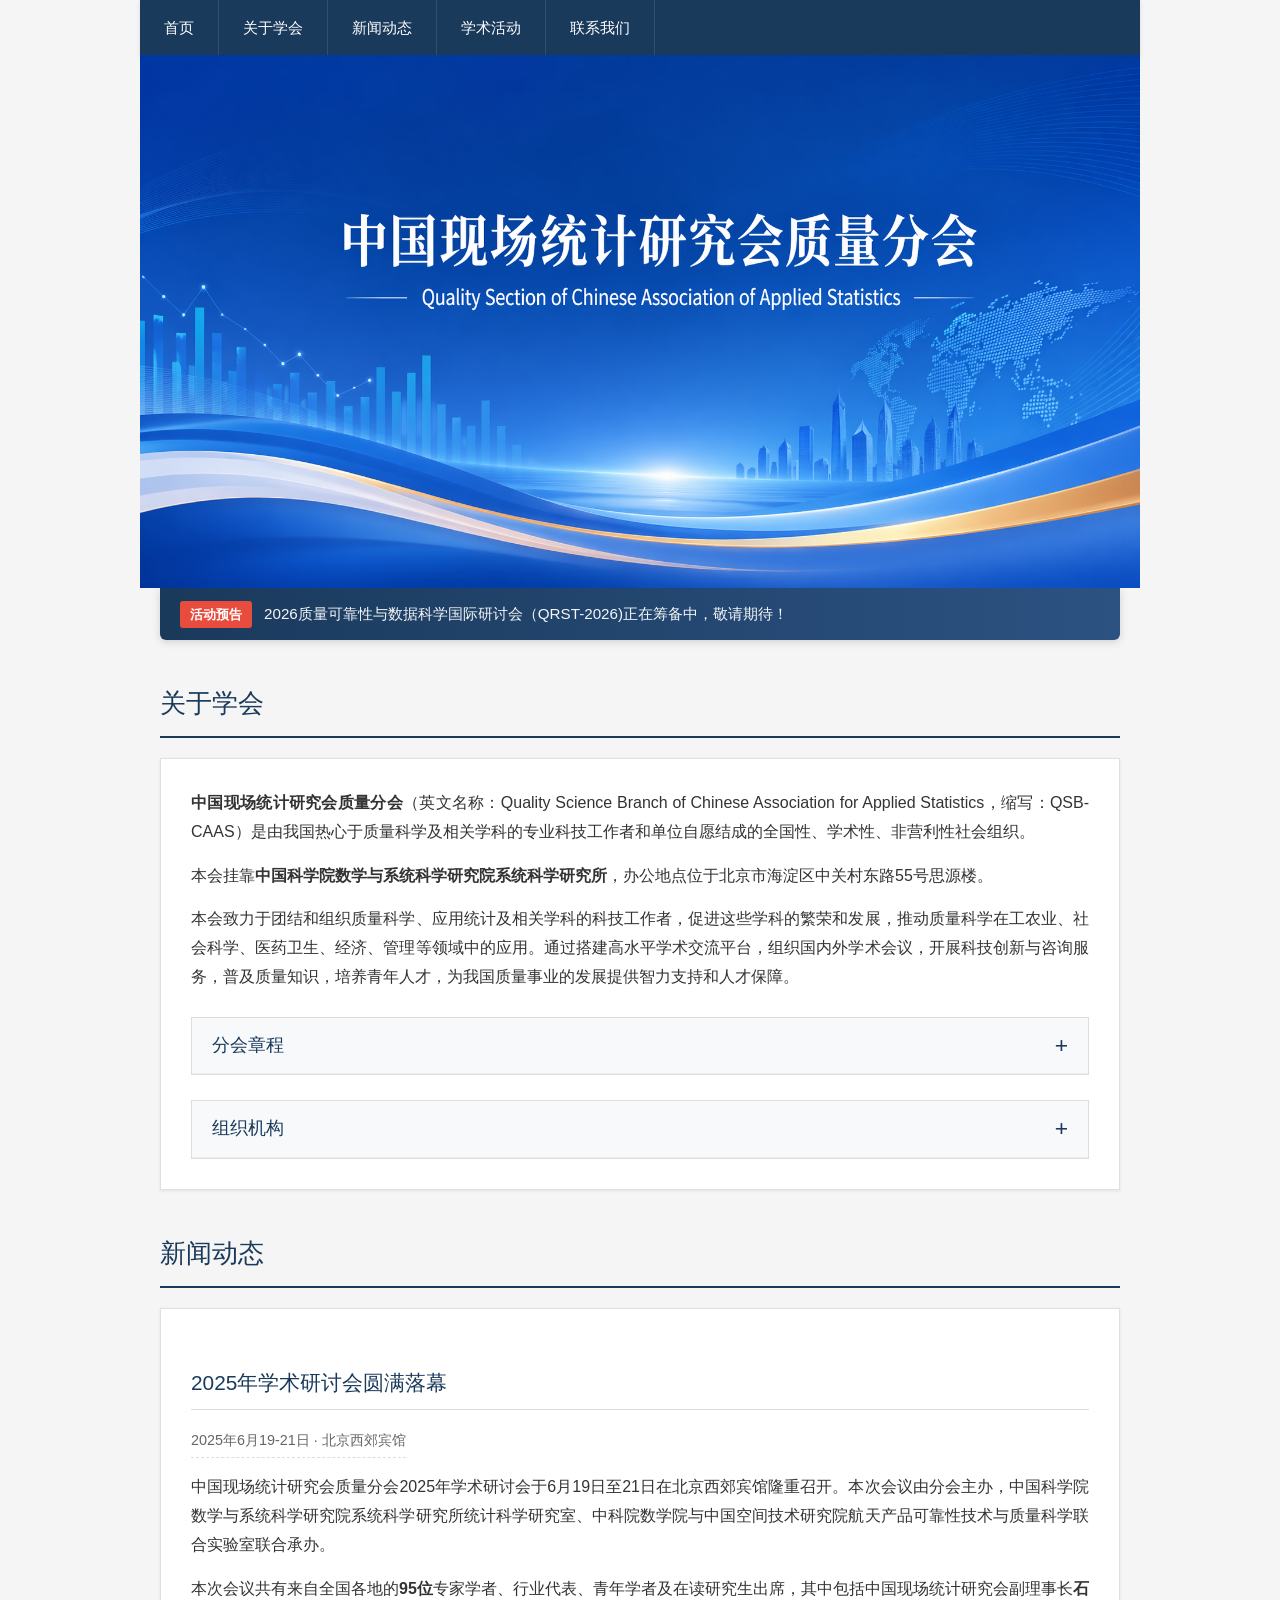
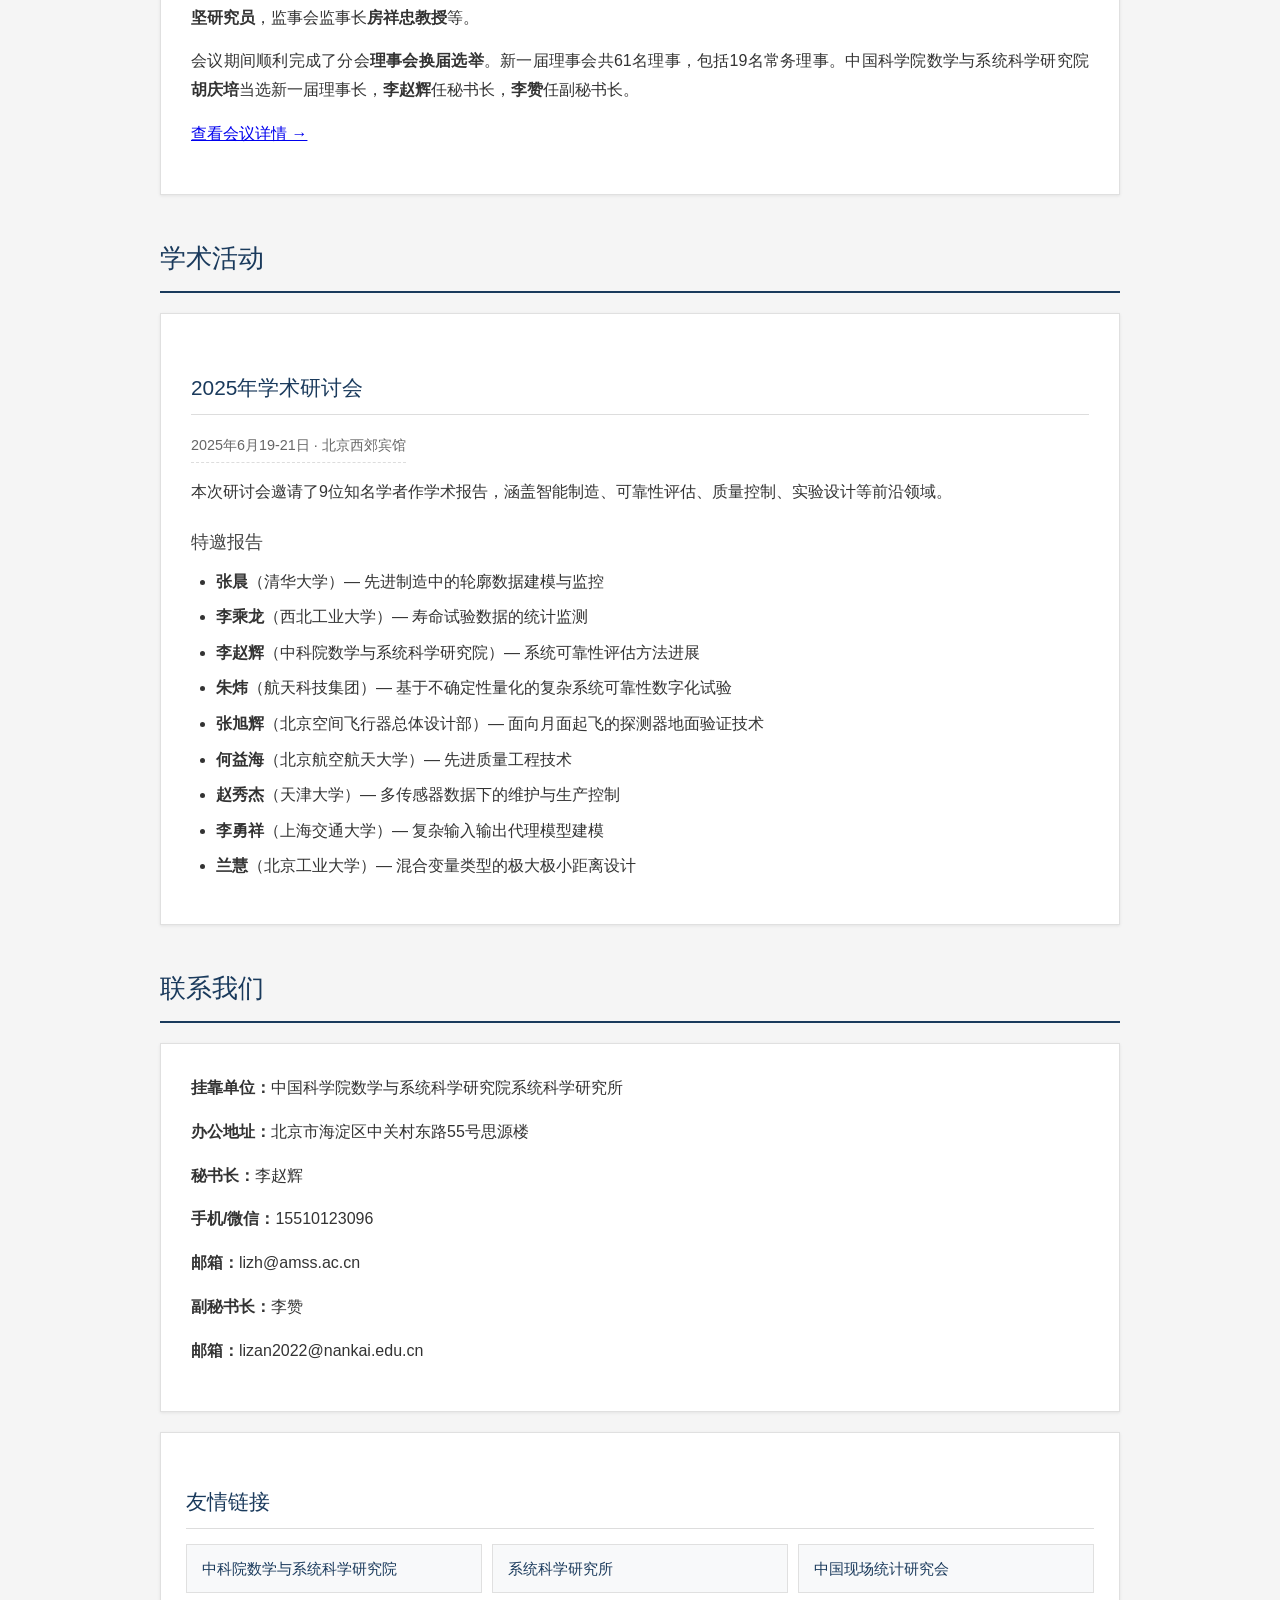
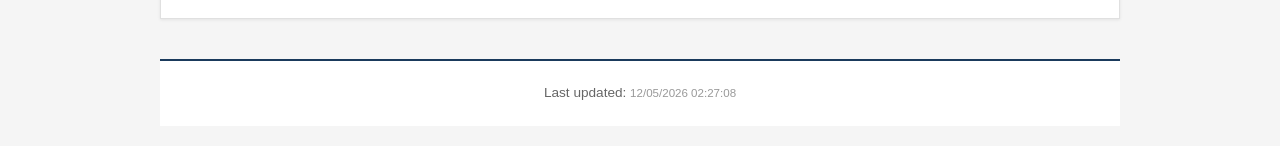
<file: index.html>
<!doctype html>
<html lang="zh-CN">
    <head>
        <meta charset="UTF-8" />
        <meta name="viewport" content="width=device-width, initial-scale=1.0" />
        <title>中国现场统计研究会质量分会</title>
        <link rel="stylesheet" href="/style.css" />
    </head>
    <body>
        <div class="navbar">
            <a href="#top">首页</a>
            <a href="#about">关于学会</a>
            <a href="#news">新闻动态</a>
            <a href="#activity">学术活动</a>
            <a href="#contact">联系我们</a>
        </div>

        <span class="anchor" id="top"></span>

        <div class="profile">
            <img
                src="/title.png"
                alt="中国现场统计研究会质量分会"
                class="title-img"
            />
        </div>

        <div class="notice-bar">
            <span class="notice-label">活动预告</span>
            <span class="notice-text"
                >2026质量可靠性与数据科学国际研讨会（QRST-2026)正在筹备中，敬请期待！</span
            >
        </div>

        <span class="anchor" id="about"></span>

        <h1>关于学会</h1>

        <div class="section-content">
            <p>
                <strong>中国现场统计研究会质量分会</strong>（英文名称：Quality
                Science Branch of Chinese Association for Applied
                Statistics，缩写：QSB-CAAS）是由我国热心于质量科学及相关学科的专业科技工作者和单位自愿结成的全国性、学术性、非营利性社会组织。
            </p>

            <p>
                本会挂靠<strong>中国科学院数学与系统科学研究院系统科学研究所</strong>，办公地点位于北京市海淀区中关村东路55号思源楼。
            </p>

            <p>
                本会致力于团结和组织质量科学、应用统计及相关学科的科技工作者，促进这些学科的繁荣和发展，推动质量科学在工农业、社会科学、医药卫生、经济、管理等领域中的应用。通过搭建高水平学术交流平台，组织国内外学术会议，开展科技创新与咨询服务，普及质量知识，培养青年人才，为我国质量事业的发展提供智力支持和人才保障。
            </p>

            <details class="council-details">
                <summary>分会章程</summary>
                <div class="council-content">
                    <p style="text-align: center; margin: 20px 0">
                        <a
                            href="/charter.html"
                            style="
                                display: inline-block;
                                padding: 12px 40px;
                                background: linear-gradient(
                                    135deg,
                                    #667eea 0%,
                                    #764ba2 100%
                                );
                                color: white;
                                text-decoration: none;
                                border-radius: 25px;
                                font-weight: bold;
                            "
                            >查看完整章程 →</a
                        >
                    </p>
                </div>
            </details>

            <details class="council-details">
                <summary>组织机构</summary>
                <div class="council-content">
                    <p>
                        <strong>秘书长：</strong
                        >李赵辉（中国科学院数学与系统科学研究院）
                    </p>
                    <p><strong>副秘书长：</strong>李赞（南开大学）</p>

                    <h3>顾问（8名）</h3>
                    <p class="council-list">
                        于丹、赵宇、遇今、刘春合、房祥忠、程维虎、石坚、王立
                    </p>

                    <h3>理事长（5人）</h3>
                    <p class="council-list">
                        胡庆培、王凯波、王晶燕、马小兵、艾轶博
                    </p>

                    <h3>常务理事（19名）</h3>
                    <p class="council-list">
                        胡庆培、王凯波、王晶燕、马小兵、艾轶博、熊世峰、艾俊、宋政吉、熊笑、朱炜、何益海、张玺、吴建国、张晨、岳小伟、王典朋、陈磊、李忠华、李勇祥
                    </p>

                    <h3>理事（59名）</h3>
                    <p class="council-list">
                        胡庆培、王凯波、王晶燕、马小兵、艾轶博、熊世峰、艾俊、宋政吉、熊笑、朱炜、何益海、张玺、吴建国、张晨、岳小伟、王典朋、陈磊、李忠华、李勇祥、徐建宇、李赞、李赵辉、王成杰、宋锴、王彦、兰慧、何煦、潘文亮、王星、虞俊、陈建斌、孔祥顺、胡翔斌、赵健宇、张旭辉、张萌、马梁、戴伟、黄婷婷、赵广燕、李乘龙、赵秀杰、郭捷、张兆民、王峰、梁巧、周洪宇、陈佳、姜帆、邹庆荣、陈悦、王柄霖、徐照光、李凌江、高园园、张琪、赵婷、王志琼、王迪
                    </p>
                </div>
            </details>
        </div>

        <span class="anchor" id="news"></span>

        <h1>新闻动态</h1>

        <div class="section-content">
            <h2>2025年学术研讨会圆满落幕</h2>
            <p class="news-date">2025年6月19-21日 · 北京西郊宾馆</p>

            <p>
                中国现场统计研究会质量分会2025年学术研讨会于6月19日至21日在北京西郊宾馆隆重召开。本次会议由分会主办，中国科学院数学与系统科学研究院系统科学研究所统计科学研究室、中科院数学院与中国空间技术研究院航天产品可靠性技术与质量科学联合实验室联合承办。
            </p>

            <p>
                本次会议共有来自全国各地的<strong>95位</strong>专家学者、行业代表、青年学者及在读研究生出席，其中包括中国现场统计研究会副理事长<strong>石坚研究员</strong>，监事会监事长<strong>房祥忠教授</strong>等。
            </p>

            <p>
                会议期间顺利完成了分会<strong>理事会换届选举</strong>。新一届理事会共61名理事，包括19名常务理事。中国科学院数学与系统科学研究院<strong>胡庆培</strong>当选新一届理事长，<strong>李赵辉</strong>任秘书长，<strong>李赞</strong>任副秘书长。
            </p>

            <p><a href="#activity">查看会议详情 →</a></p>
        </div>

        <span class="anchor" id="activity"></span>

        <h1>学术活动</h1>

        <div class="section-content">
            <h2>2025年学术研讨会</h2>
            <p class="news-date">2025年6月19-21日 · 北京西郊宾馆</p>

            <p>
                本次研讨会邀请了9位知名学者作学术报告，涵盖智能制造、可靠性评估、质量控制、实验设计等前沿领域。
            </p>

            <h3>特邀报告</h3>
            <ul>
                <li>
                    <strong>张晨</strong>（清华大学）—
                    先进制造中的轮廓数据建模与监控
                </li>
                <li>
                    <strong>李乘龙</strong>（西北工业大学）—
                    寿命试验数据的统计监测
                </li>
                <li>
                    <strong>李赵辉</strong>（中科院数学与系统科学研究院）—
                    系统可靠性评估方法进展
                </li>
                <li>
                    <strong>朱炜</strong>（航天科技集团）—
                    基于不确定性量化的复杂系统可靠性数字化试验
                </li>
                <li>
                    <strong>张旭辉</strong>（北京空间飞行器总体设计部）—
                    面向月面起飞的探测器地面验证技术
                </li>
                <li>
                    <strong>何益海</strong>（北京航空航天大学）—
                    先进质量工程技术
                </li>
                <li>
                    <strong>赵秀杰</strong>（天津大学）—
                    多传感器数据下的维护与生产控制
                </li>
                <li>
                    <strong>李勇祥</strong>（上海交通大学）—
                    复杂输入输出代理模型建模
                </li>
                <li>
                    <strong>兰慧</strong>（北京工业大学）—
                    混合变量类型的极大极小距离设计
                </li>
            </ul>
        </div>

        <span class="anchor" id="contact"></span>

        <h1>联系我们</h1>

        <div class="section-content">
            <p>
                <strong>挂靠单位：</strong
                >中国科学院数学与系统科学研究院系统科学研究所
            </p>
            <p><strong>办公地址：</strong>北京市海淀区中关村东路55号思源楼</p>
            <p><strong>秘书长：</strong>李赵辉</p>
            <p><strong>手机/微信：</strong>15510123096</p>
            <p><strong>邮箱：</strong>lizh@amss.ac.cn</p>
            <p><strong>副秘书长：</strong>李赞</p>
            <p><strong>邮箱：</strong>lizan2022@nankai.edu.cn</p>
        </div>

        <div class="section-content links-box">
            <h2>友情链接</h2>
            <div class="links-grid">
                <a href="http://www.amss.cas.cn" target="_blank"
                    >中科院数学与系统科学研究院</a
                >
                <a href="http://iss.amss.cas.cn/" target="_blank"
                    >系统科学研究所</a
                >
                <a href="https://www.caas-net.org.cn/" target="_blank"
                    >中国现场统计研究会</a
                >
            </div>
        </div>

        <p class="footer">Last updated: <span id="lastModified"></span></p>

        <script src="https://code.jquery.com/jquery-3.6.0.min.js"></script>
        <script src="/script.js"></script>
    </body>
</html>
</file>
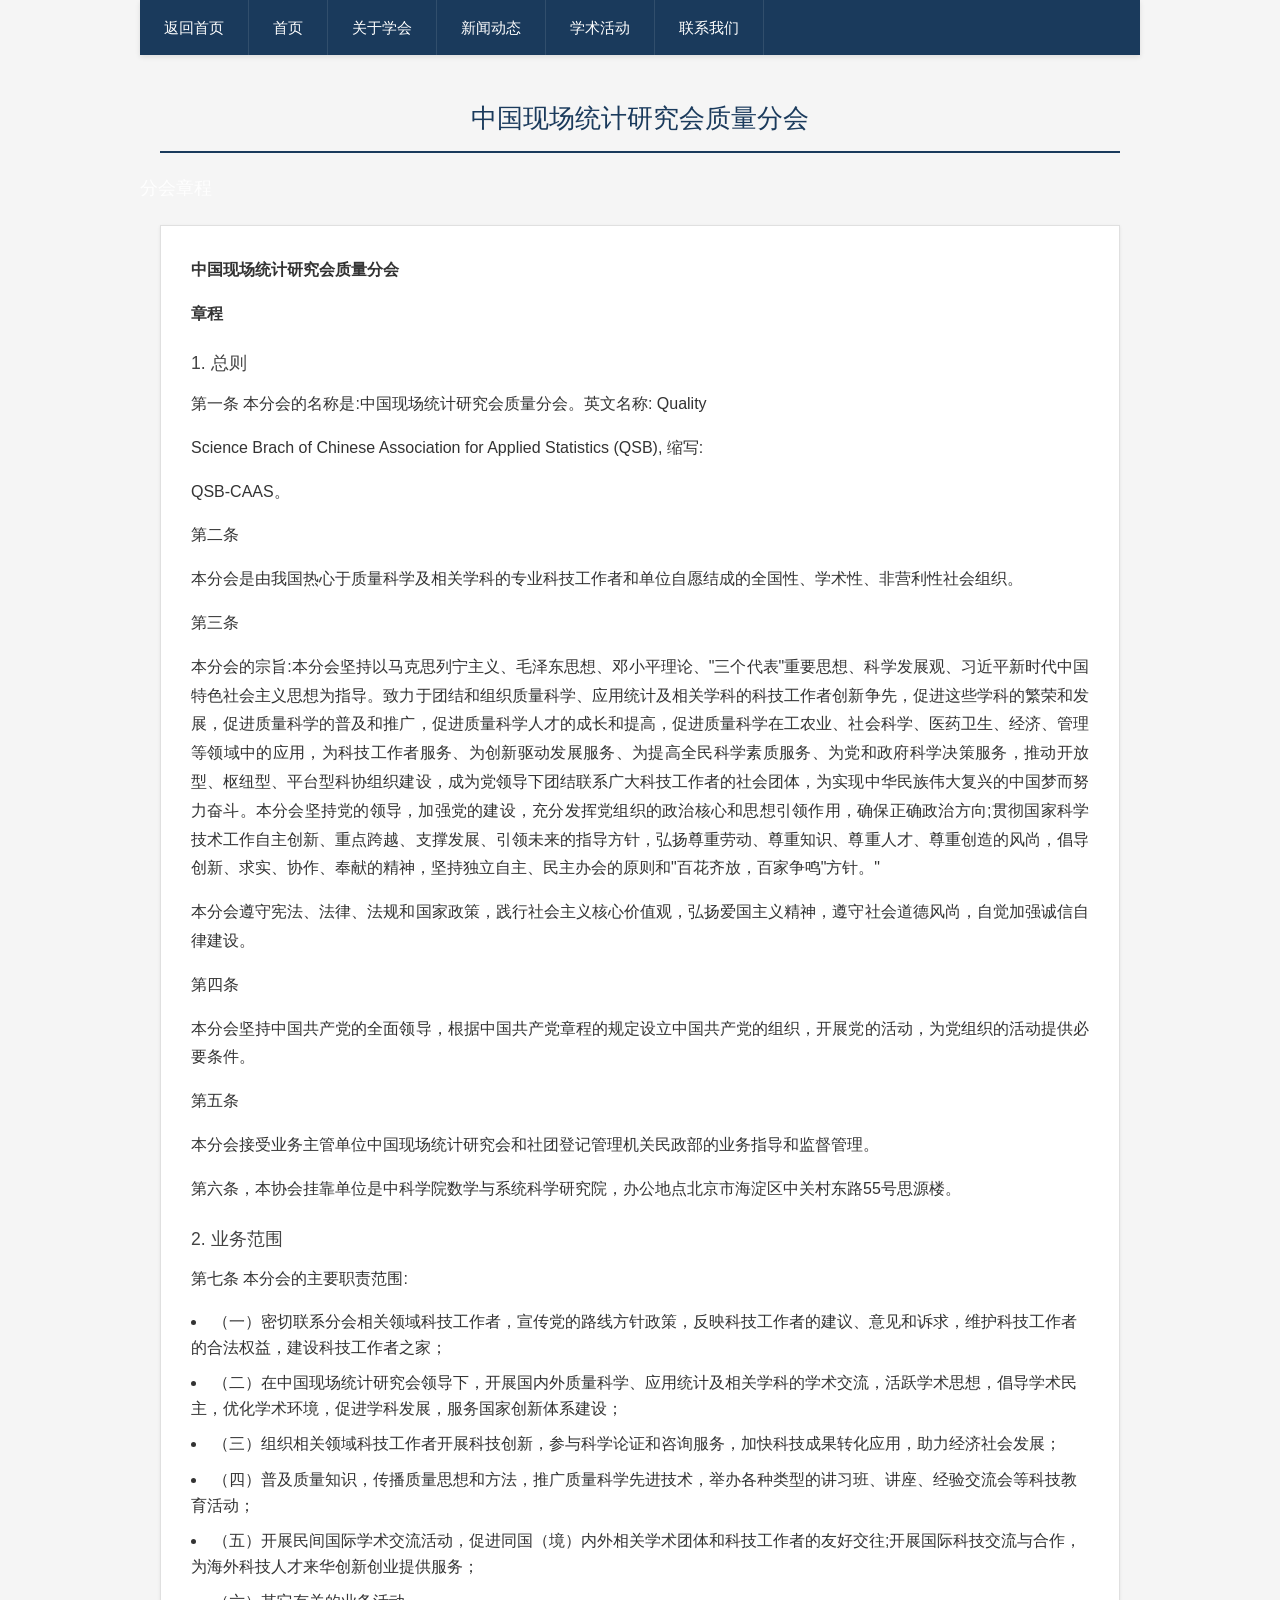
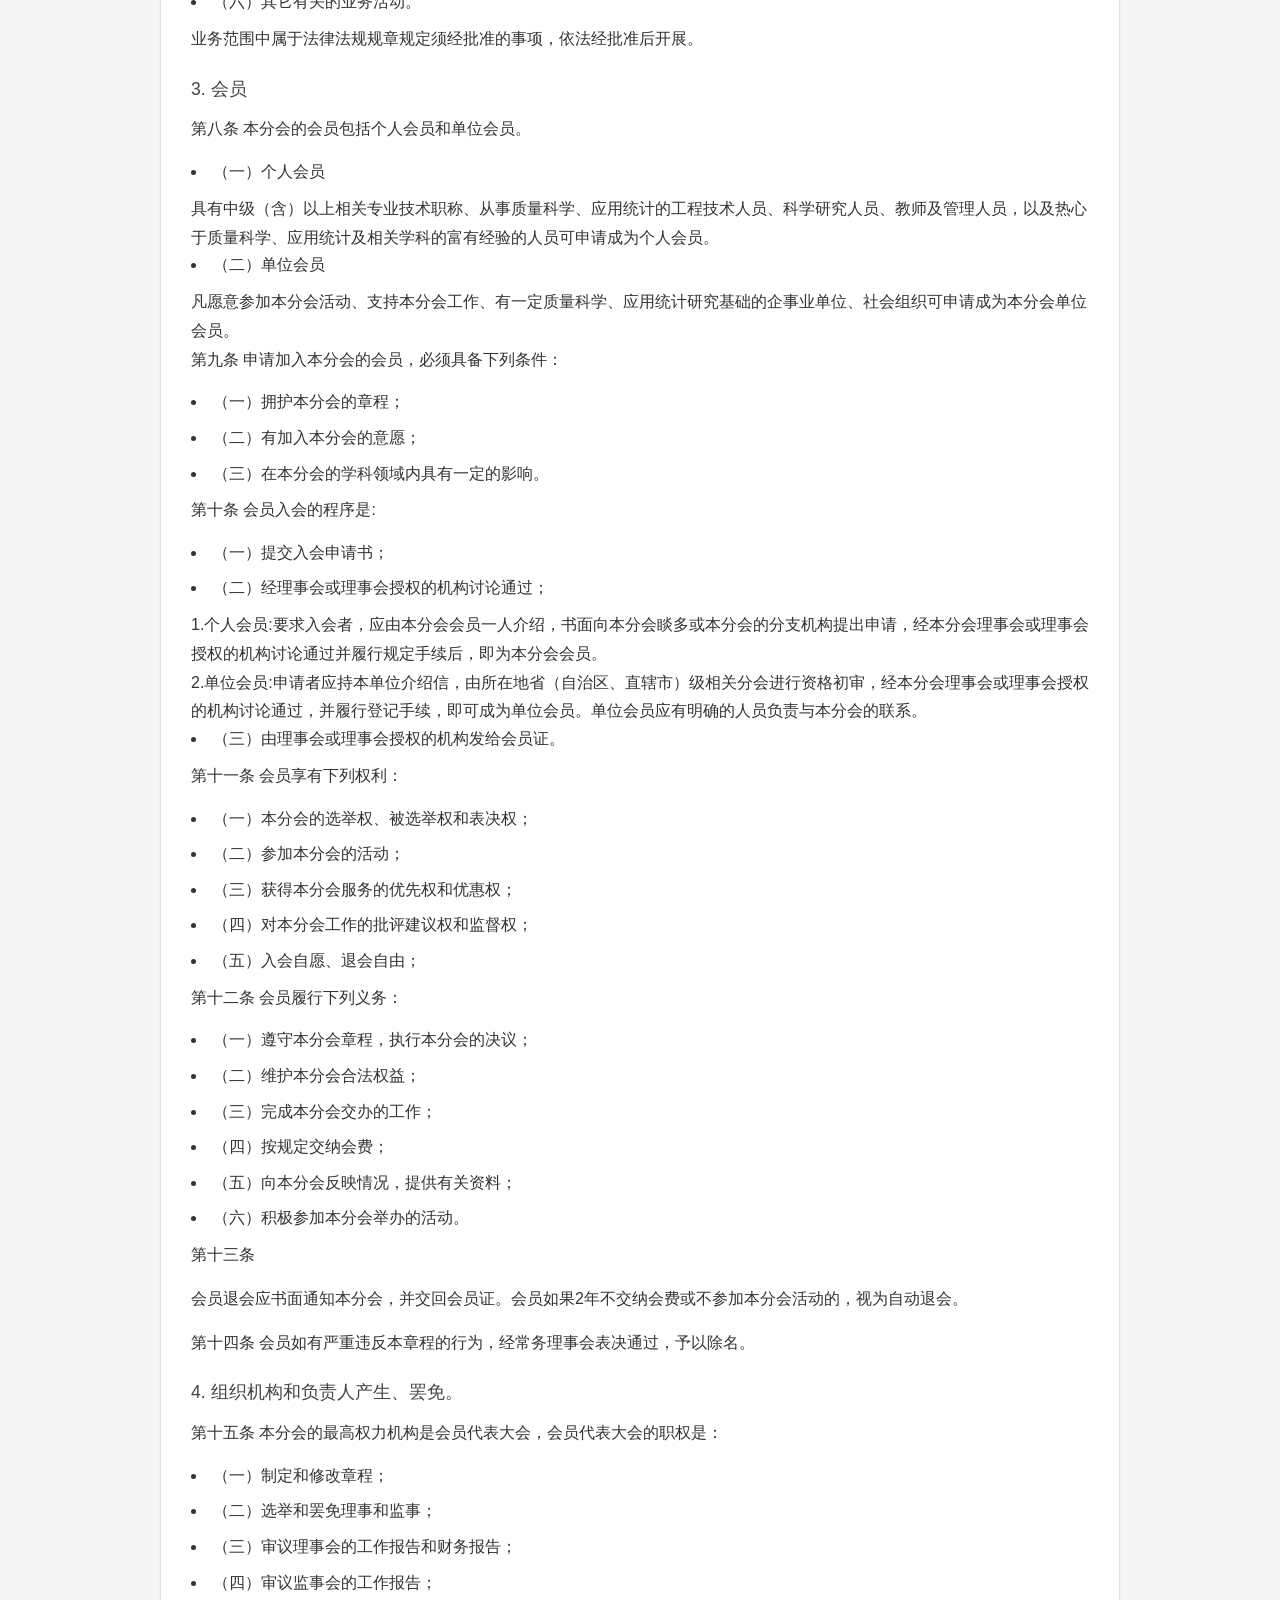
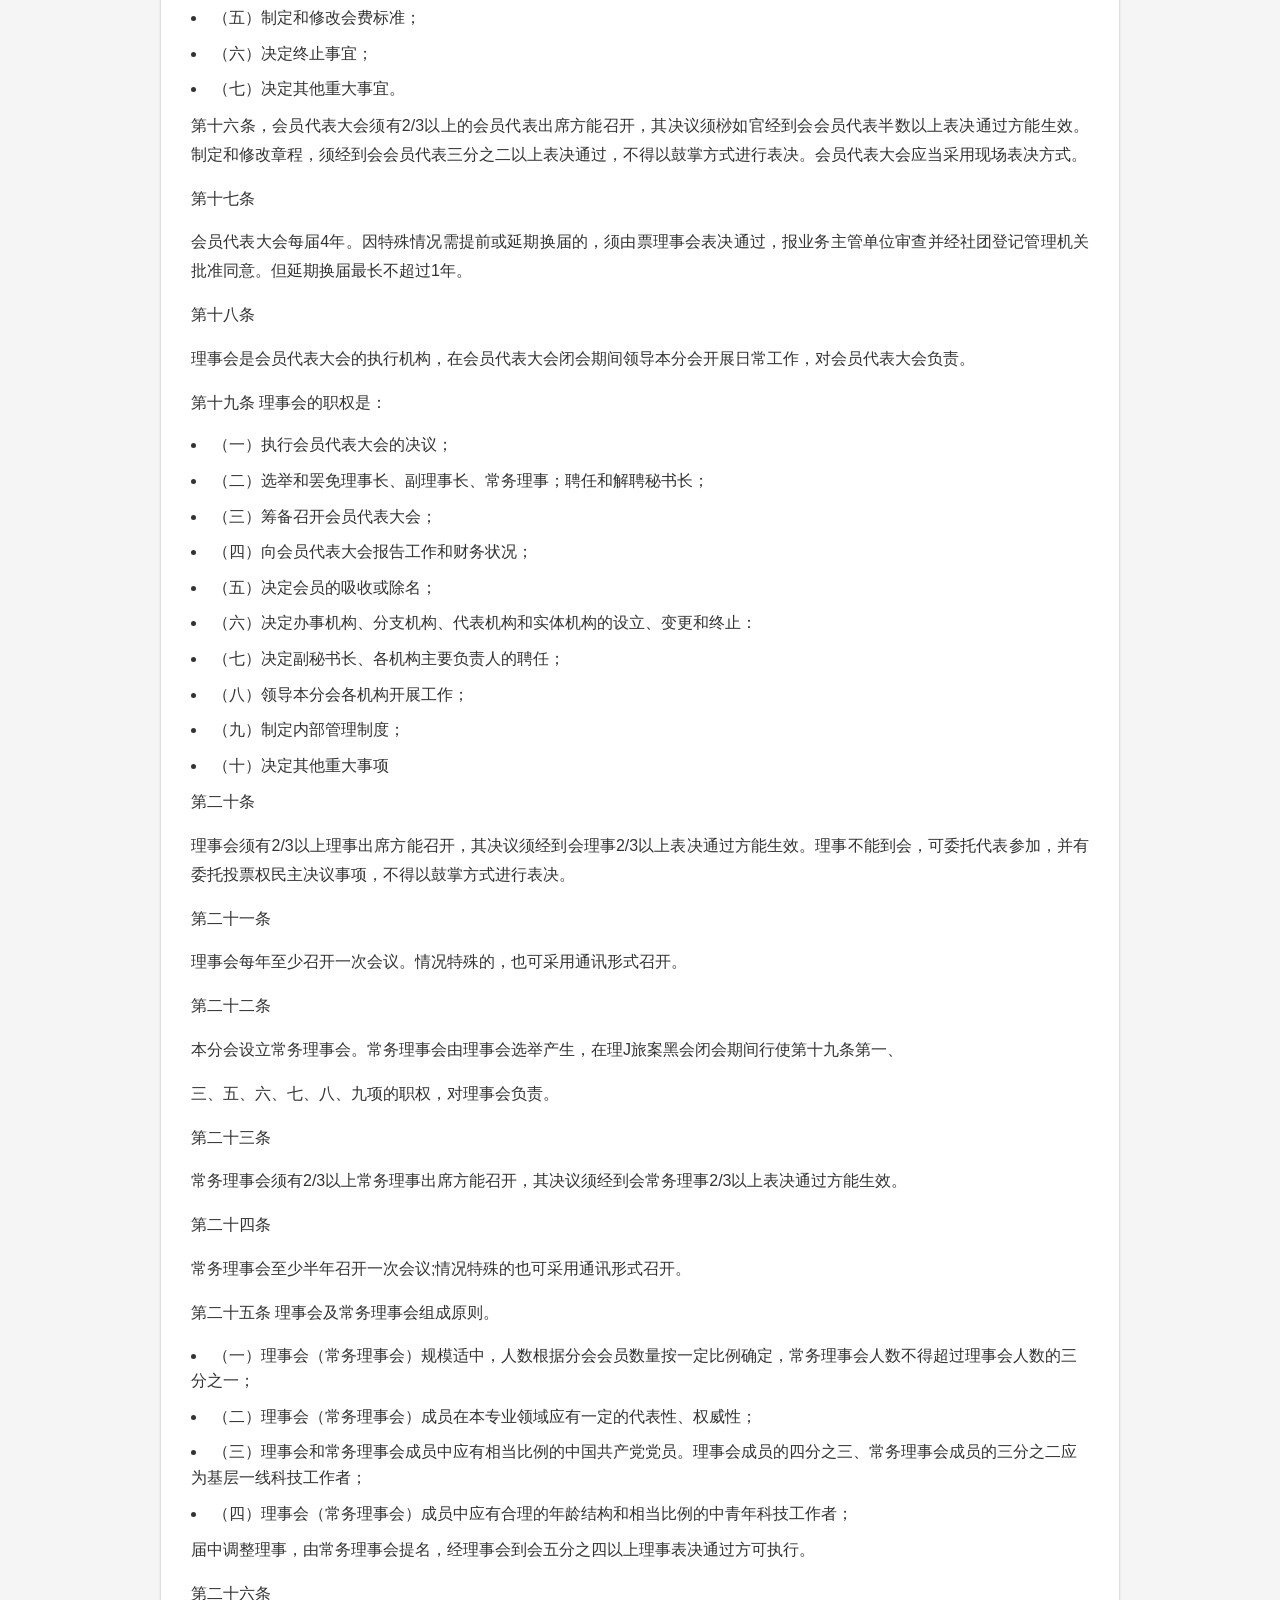
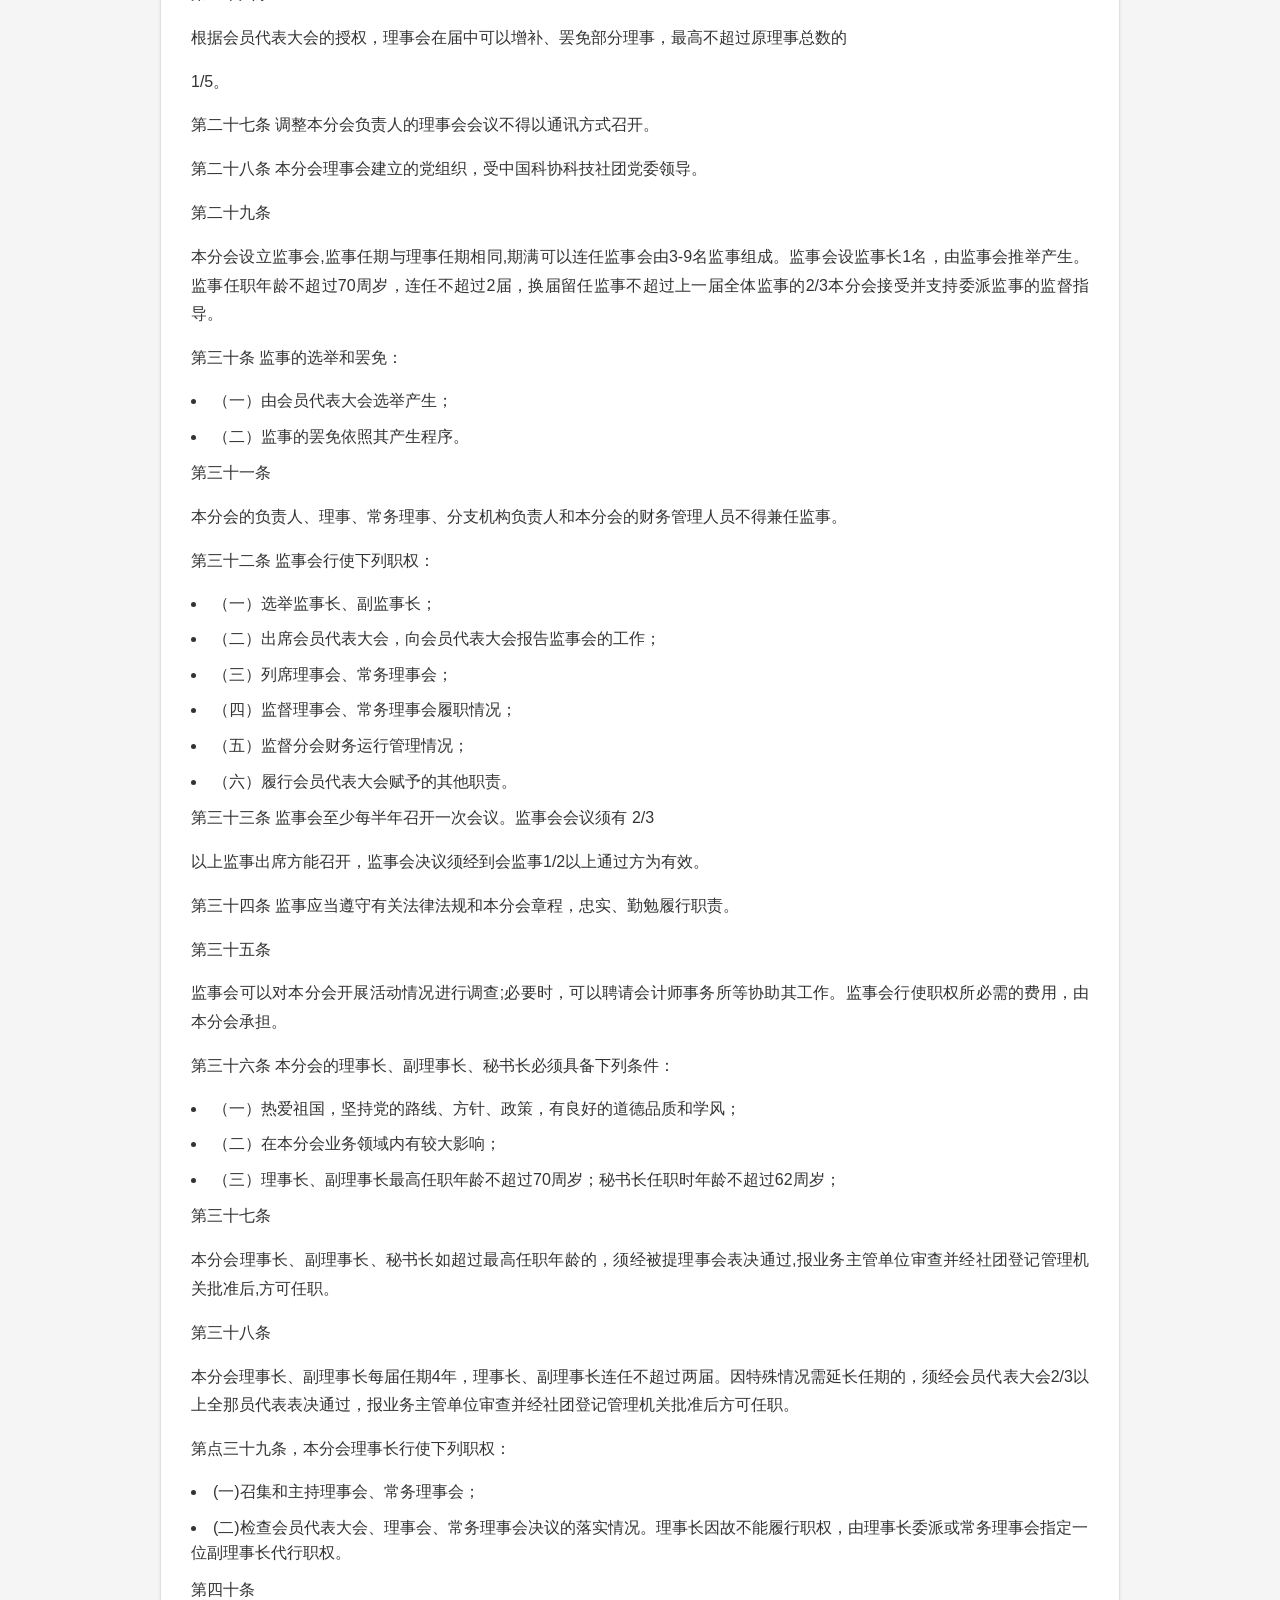
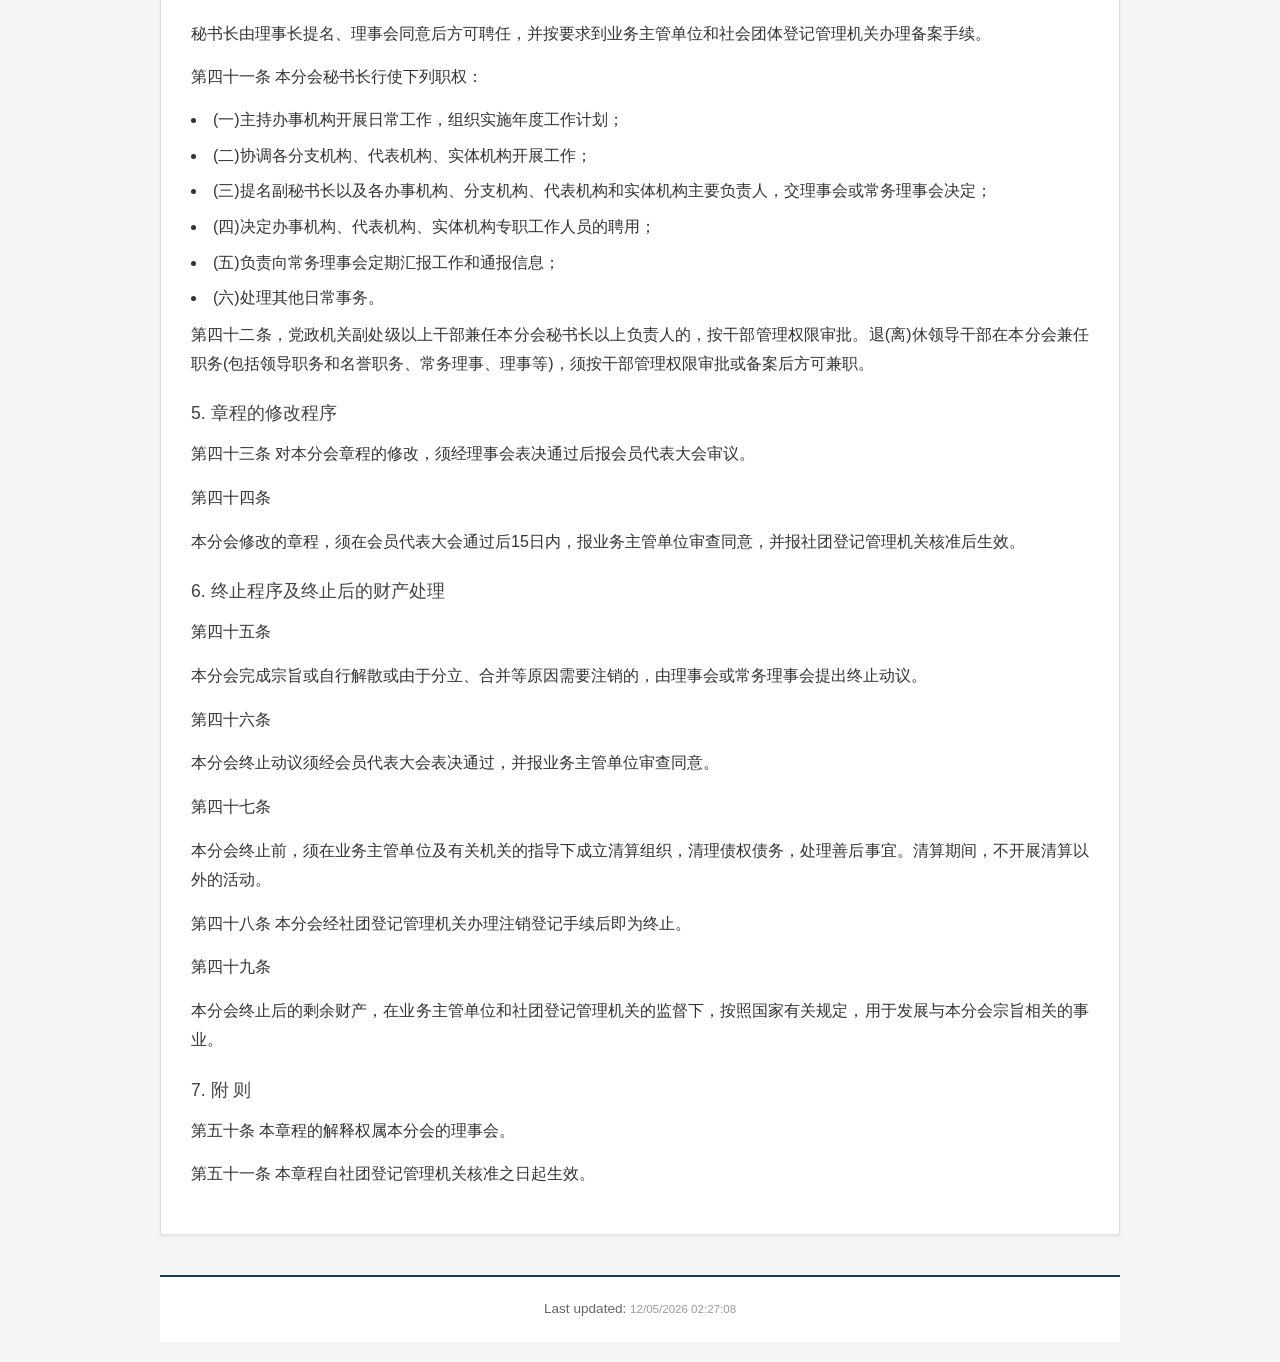
<file: charter.html>
<!DOCTYPE html>
<html lang="zh-CN">
<head>
    <meta charset="UTF-8">
    <meta name="viewport" content="width=device-width, initial-scale=1.0">
    <title>分会章程 - 中国现场统计研究会质量分会</title>
    <link rel="stylesheet" href="/style.css">
</head>
<body>

<div class="navbar">
    <a href="/">返回首页</a>
    <a href="/">首页</a>
    <a href="/#about">关于学会</a>
    <a href="/#news">新闻动态</a>
    <a href="/#activity">学术活动</a>
    <a href="/#contact">联系我们</a>
</div>

<div class="profile">
  <h1>中国现场统计研究会质量分会</h1>
  <p>分会章程</p>
</div>

<div class="section-content">
  <p><strong>中国现场统计研究会质量分会</strong></p>
<p><strong>章程</strong></p>
<h3>1.  总则</h3>
<p>第一条 本分会的名称是:中国现场统计研究会质量分会。英文名称: Quality</p>
<p>Science Brach of Chinese Association for Applied Statistics (QSB), 缩写:</p>
<p>QSB-CAAS。</p>
<p>第二条</p>
<p>本分会是由我国热心于质量科学及相关学科的专业科技工作者和单位自愿结成的全国性、学术性、非营利性社会组织。</p>
<p>第三条</p>
<p>本分会的宗旨:本分会坚持以马克思列宁主义、毛泽东思想、邓小平理论、"三个代表"重要思想、科学发展观、习近平新时代中国特色社会主义思想为指导。致力于团结和组织质量科学、应用统计及相关学科的科技工作者创新争先，促进这些学科的繁荣和发展，促进质量科学的普及和推广，促进质量科学人才的成长和提高，促进质量科学在工农业、社会科学、医药卫生、经济、管理等领域中的应用，为科技工作者服务、为创新驱动发展服务、为提高全民科学素质服务、为党和政府科学决策服务，推动开放型、枢纽型、平台型科协组织建设，成为党领导下团结联系广大科技工作者的社会团体，为实现中华民族伟大复兴的中国梦而努力奋斗。本分会坚持党的领导，加强党的建设，充分发挥党组织的政治核心和思想引领作用，确保正确政治方向;贯彻国家科学技术工作自主创新、重点跨越、支撑发展、引领未来的指导方针，弘扬尊重劳动、尊重知识、尊重人才、尊重创造的风尚，倡导创新、求实、协作、奉献的精神，坚持独立自主、民主办会的原则和"百花齐放，百家争鸣"方针。"</p>
<p>本分会遵守宪法、法律、法规和国家政策，践行社会主义核心价值观，弘扬爱国主义精神，遵守社会道德风尚，自觉加强诚信自律建设。</p>
<p>第四条</p>
<p>本分会坚持中国共产党的全面领导，根据中国共产党章程的规定设立中国共产党的组织，开展党的活动，为党组织的活动提供必要条件。</p>
<p>第五条</p>
<p>本分会接受业务主管单位中国现场统计研究会和社团登记管理机关民政部的业务指导和监督管理。</p>
<p>第六条，本协会挂靠单位是中科学院数学与系统科学研究院，办公地点北京市海淀区中关村东路55号思源楼。</p>
<h3>2.  业务范围</h3>
<p>第七条 本分会的主要职责范围:</p>
<li>（一）密切联系分会相关领域科技工作者，宣传党的路线方针政策，反映科技工作者的建议、意见和诉求，维护科技工作者的合法权益，建设科技工作者之家；</li>
<li>（二）在中国现场统计研究会领导下，开展国内外质量科学、应用统计及相关学科的学术交流，活跃学术思想，倡导学术民主，优化学术环境，促进学科发展，服务国家创新体系建设；</li>
<li>（三）组织相关领域科技工作者开展科技创新，参与科学论证和咨询服务，加快科技成果转化应用，助力经济社会发展；</li>
<li>（四）普及质量知识，传播质量思想和方法，推广质量科学先进技术，举办各种类型的讲习班、讲座、经验交流会等科技教育活动；</li>
<li>（五）开展民间国际学术交流活动，促进同国（境）内外相关学术团体和科技工作者的友好交往;开展国际科技交流与合作，为海外科技人才来华创新创业提供服务；</li>
<li>（六）其它有关的业务活动。</li>
<p>业务范围中属于法律法规规章规定须经批准的事项，依法经批准后开展。</p>
<h3>3.  会员</h3>
<p>第八条 本分会的会员包括个人会员和单位会员。</p>
<li>（一）个人会员</li>
<blockquote>具有中级（含）以上相关专业技术职称、从事质量科学、应用统计的工程技术人员、科学研究人员、教师及管理人员，以及热心于质量科学、应用统计及相关学科的富有经验的人员可申请成为个人会员。</blockquote>
<li>（二）单位会员</li>
<blockquote>凡愿意参加本分会活动、支持本分会工作、有一定质量科学、应用统计研究基础的企事业单位、社会组织可申请成为本分会单位会员。</blockquote>
<p>第九条 申请加入本分会的会员，必须具备下列条件：</p>
<li>（一）拥护本分会的章程；</li>
<li>（二）有加入本分会的意愿；</li>
<li>（三）在本分会的学科领域内具有一定的影响。</li>
<p>第十条 会员入会的程序是:</p>
<li>（一）提交入会申请书；</li>
<li>（二）经理事会或理事会授权的机构讨论通过；</li>
<blockquote>1.个人会员:要求入会者，应由本分会会员一人介绍，书面向本分会睒多或本分会的分支机构提出申请，经本分会理事会或理事会授权的机构讨论通过并履行规定手续后，即为本分会会员。</blockquote>
<blockquote></blockquote>
<blockquote>2.单位会员:申请者应持本单位介绍信，由所在地省（自治区、直辖市）级相关分会进行资格初审，经本分会理事会或理事会授权的机构讨论通过，并履行登记手续，即可成为单位会员。单位会员应有明确的人员负责与本分会的联系。</blockquote>
<li>（三）由理事会或理事会授权的机构发给会员证。</li>
<p>第十一条 会员享有下列权利：</p>
<li>（一）本分会的选举权、被选举权和表决权；</li>
<li>（二）参加本分会的活动；</li>
<li>（三）获得本分会服务的优先权和优惠权；</li>
<li>（四）对本分会工作的批评建议权和监督权；</li>
<li>（五）入会自愿、退会自由；</li>
<p>第十二条 会员履行下列义务：</p>
<li>（一）遵守本分会章程，执行本分会的决议；</li>
<li>（二）维护本分会合法权益；</li>
<li>（三）完成本分会交办的工作；</li>
<li>（四）按规定交纳会费；</li>
<li>（五）向本分会反映情况，提供有关资料；</li>
<li>（六）积极参加本分会举办的活动。</li>
<p>第十三条</p>
<p>会员退会应书面通知本分会，并交回会员证。会员如果2年不交纳会费或不参加本分会活动的，视为自动退会。</p>
<p>第十四条 会员如有严重违反本章程的行为，经常务理事会表决通过，予以除名。</p>
<h3>4.  组织机构和负责人产生、罢免。</h3>
<p>第十五条 本分会的最高权力机构是会员代表大会，会员代表大会的职权是：</p>
<li>（一）制定和修改章程；</li>
<li>（二）选举和罢免理事和监事；</li>
<li>（三）审议理事会的工作报告和财务报告；</li>
<li>（四）审议监事会的工作报告；</li>
<li>（五）制定和修改会费标准；</li>
<li>（六）决定终止事宜；</li>
<li>（七）决定其他重大事宜。</li>
<p>第十六条，会员代表大会须有2/3以上的会员代表出席方能召开，其决议须桫如官经到会会员代表半数以上表决通过方能生效。制定和修改章程，须经到会会员代表三分之二以上表决通过，不得以鼓掌方式进行表决。会员代表大会应当采用现场表决方式。</p>
<p>第十七条</p>
<p>会员代表大会每届4年。因特殊情况需提前或延期换届的，须由票理事会表决通过，报业务主管单位审查并经社团登记管理机关批准同意。但延期换届最长不超过1年。</p>
<p>第十八条</p>
<p>理事会是会员代表大会的执行机构，在会员代表大会闭会期间领导本分会开展日常工作，对会员代表大会负责。</p>
<p>第十九条 理事会的职权是：</p>
<li>（一）执行会员代表大会的决议；</li>
<li>（二）选举和罢免理事长、副理事长、常务理事；聘任和解聘秘书长；</li>
<li>（三）筹备召开会员代表大会；</li>
<li>（四）向会员代表大会报告工作和财务状况；</li>
<li>（五）决定会员的吸收或除名；</li>
<li>（六）决定办事机构、分支机构、代表机构和实体机构的设立、变更和终止：</li>
<li>（七）决定副秘书长、各机构主要负责人的聘任；</li>
<li>（八）领导本分会各机构开展工作；</li>
<li>（九）制定内部管理制度；</li>
<li>（十）决定其他重大事项</li>
<p>第二十条</p>
<p>理事会须有2/3以上理事出席方能召开，其决议须经到会理事2/3以上表决通过方能生效。理事不能到会，可委托代表参加，并有委托投票权民主决议事项，不得以鼓掌方式进行表决。</p>
<p>第二十一条</p>
<p>理事会每年至少召开一次会议。情况特殊的，也可采用通讯形式召开。</p>
<p>第二十二条</p>
<p>本分会设立常务理事会。常务理事会由理事会选举产生，在理J旅案黑会闭会期间行使第十九条第一、</p>
<p>三、五、六、七、八、九项的职权，对理事会负责。</p>
<p>第二十三条</p>
<p>常务理事会须有2/3以上常务理事出席方能召开，其决议须经到会常务理事2/3以上表决通过方能生效。</p>
<p>第二十四条</p>
<p>常务理事会至少半年召开一次会议;情况特殊的也可采用通讯形式召开。</p>
<p>第二十五条 理事会及常务理事会组成原则。</p>
<li>（一）理事会（常务理事会）规模适中，人数根据分会会员数量按一定比例确定，常务理事会人数不得超过理事会人数的三分之一；</li>
<li>（二）理事会（常务理事会）成员在本专业领域应有一定的代表性、权威性；</li>
<li>（三）理事会和常务理事会成员中应有相当比例的中国共产党党员。理事会成员的四分之三、常务理事会成员的三分之二应为基层一线科技工作者；</li>
<li>（四）理事会（常务理事会）成员中应有合理的年龄结构和相当比例的中青年科技工作者；</li>
<p>届中调整理事，由常务理事会提名，经理事会到会五分之四以上理事表决通过方可执行。</p>
<p>第二十六条</p>
<p>根据会员代表大会的授权，理事会在届中可以增补、罢免部分理事，最高不超过原理事总数的</p>
<p>1/5。</p>
<p>第二十七条 调整本分会负责人的理事会会议不得以通讯方式召开。</p>
<p>第二十八条 本分会理事会建立的党组织，受中国科协科技社团党委领导。</p>
<p>第二十九条</p>
<p>本分会设立监事会,监事任期与理事任期相同,期满可以连任监事会由3-9名监事组成。监事会设监事长1名，由监事会推举产生。监事任职年龄不超过70周岁，连任不超过2届，换届留任监事不超过上一届全体监事的2/3本分会接受并支持委派监事的监督指导。</p>
<p>第三十条 监事的选举和罢免：</p>
<li>（一）由会员代表大会选举产生；</li>
<li>（二）监事的罢免依照其产生程序。</li>
<p>第三十一条</p>
<p>本分会的负责人、理事、常务理事、分支机构负责人和本分会的财务管理人员不得兼任监事。</p>
<p>第三十二条 监事会行使下列职权：</p>
<li>（一）选举监事长、副监事长；</li>
<li>（二）出席会员代表大会，向会员代表大会报告监事会的工作；</li>
<li>（三）列席理事会、常务理事会；</li>
<li>（四）监督理事会、常务理事会履职情况；</li>
<li>（五）监督分会财务运行管理情况；</li>
<li>（六）履行会员代表大会赋予的其他职责。</li>
<p>第三十三条 监事会至少每半年召开一次会议。监事会会议须有 2/3</p>
<p>以上监事出席方能召开，监事会决议须经到会监事1/2以上通过方为有效。</p>
<p>第三十四条 监事应当遵守有关法律法规和本分会章程，忠实、勤勉履行职责。</p>
<p>第三十五条</p>
<p>监事会可以对本分会开展活动情况进行调查;必要时，可以聘请会计师事务所等协助其工作。监事会行使职权所必需的费用，由本分会承担。</p>
<p>第三十六条 本分会的理事长、副理事长、秘书长必须具备下列条件：</p>
<li>（一）热爱祖国，坚持党的路线、方针、政策，有良好的道德品质和学风；</li>
<li>（二）在本分会业务领域内有较大影响；</li>
<li>（三）理事长、副理事长最高任职年龄不超过70周岁；秘书长任职时年龄不超过62周岁；</li>
<p>第三十七条</p>
<p>本分会理事长、副理事长、秘书长如超过最高任职年龄的，须经被提理事会表决通过,报业务主管单位审查并经社团登记管理机关批准后,方可任职。</p>
<p>第三十八条</p>
<p>本分会理事长、副理事长每届任期4年，理事长、副理事长连任不超过两届。因特殊情况需延长任期的，须经会员代表大会2/3以上全那员代表表决通过，报业务主管单位审查并经社团登记管理机关批准后方可任职。</p>
<p>第点三十九条，本分会理事长行使下列职权：</p>
<li>(一)召集和主持理事会、常务理事会；</li>
<li>(二)检查会员代表大会、理事会、常务理事会决议的落实情况。理事长因故不能履行职权，由理事长委派或常务理事会指定一位副理事长代行职权。</li>
<p>第四十条</p>
<p>秘书长由理事长提名、理事会同意后方可聘任，并按要求到业务主管单位和社会团体登记管理机关办理备案手续。</p>
<p>第四十一条 本分会秘书长行使下列职权：</p>
<li>(一)主持办事机构开展日常工作，组织实施年度工作计划；</li>
<li>(二)协调各分支机构、代表机构、实体机构开展工作；</li>
<li>(三)提名副秘书长以及各办事机构、分支机构、代表机构和实体机构主要负责人，交理事会或常务理事会决定；</li>
<li>(四)决定办事机构、代表机构、实体机构专职工作人员的聘用；</li>
<li>(五)负责向常务理事会定期汇报工作和通报信息；</li>
<li>(六)处理其他日常事务。</li>
<p>第四十二条，党政机关副处级以上干部兼任本分会秘书长以上负责人的，按干部管理权限审批。退(离)休领导干部在本分会兼任职务(包括领导职务和名誉职务、常务理事、理事等)，须按干部管理权限审批或备案后方可兼职。</p>
<h3>5.  章程的修改程序</h3>
<p>第四十三条 对本分会章程的修改，须经理事会表决通过后报会员代表大会审议。</p>
<p>第四十四条</p>
<p>本分会修改的章程，须在会员代表大会通过后15日内，报业务主管单位审查同意，并报社团登记管理机关核准后生效。</p>
<h3>6.  终止程序及终止后的财产处理</h3>
<p>第四十五条</p>
<p>本分会完成宗旨或自行解散或由于分立、合并等原因需要注销的，由理事会或常务理事会提出终止动议。</p>
<p>第四十六条</p>
<p>本分会终止动议须经会员代表大会表决通过，并报业务主管单位审查同意。</p>
<p>第四十七条</p>
<p>本分会终止前，须在业务主管单位及有关机关的指导下成立清算组织，清理债权债务，处理善后事宜。清算期间，不开展清算以外的活动。</p>
<p>第四十八条 本分会经社团登记管理机关办理注销登记手续后即为终止。</p>
<p>第四十九条</p>
<p>本分会终止后的剩余财产，在业务主管单位和社团登记管理机关的监督下，按照国家有关规定，用于发展与本分会宗旨相关的事业。</p>
<h3>7.  附 则</h3>
<p>第五十条 本章程的解释权属本分会的理事会。</p>
<p>第五十一条 本章程自社团登记管理机关核准之日起生效。</p>
</div>

<p class="footer">Last updated: <span id="lastModified"></span></p>

<script src="https://code.jquery.com/jquery-3.6.0.min.js"></script>
<script src="/script.js"></script>

</body>
</html>
</file>
<file: style.css>
* {
    margin: 0;
    padding: 0;
    box-sizing: border-box;
}

body {
    font-family: "Microsoft YaHei", "SimHei", -apple-system, BlinkMacSystemFont, "Segoe UI", Roboto, "Helvetica Neue", Arial, sans-serif;
    line-height: 1.8;
    color: #333;
    max-width: 1000px;
    margin: 0 auto;
    padding: 0;
    background: #f5f5f5;
    min-height: 100vh;
}

.navbar {
    background: #1a3a5c;
    overflow: hidden;
    margin-bottom: 0;
    box-shadow: 0 2px 5px rgba(0,0,0,0.1);
}

.navbar a {
    float: left;
    display: block;
    color: #fff;
    text-align: center;
    padding: 14px 24px;
    text-decoration: none;
    font-size: 15px;
    transition: background-color 0.3s;
    border-right: 1px solid rgba(255,255,255,0.1);
}

.navbar a:hover {
    background-color: #2c5282;
    color: white;
}

.anchor {
    display: block;
    position: relative;
    top: -50px;
    visibility: hidden;
}

.profile {
    background: none;
    padding: 0;
    margin-bottom: 0;
    text-align: center;
}

.profile p {
    color: rgba(255,255,255,0.9);
    font-size: 1.1em;
}

.title-img {
    width: 100%;
    height: auto;
    display: block;
    margin: 0 auto;
}

.notice-bar {
    background: linear-gradient(90deg, #1a3a5c 0%, #2c5282 100%);
    color: white;
    padding: 12px 20px;
    margin: 0 20px;
    border-radius: 0 0 6px 6px;
    font-size: 0.95em;
    display: flex;
    align-items: center;
    gap: 12px;
    box-shadow: 0 2px 8px rgba(0,0,0,0.15);
}

.notice-label {
    background: #e74c3c;
    color: white;
    padding: 2px 10px;
    border-radius: 3px;
    font-size: 0.85em;
    font-weight: bold;
    white-space: nowrap;
    flex-shrink: 0;
}

.notice-text {
    color: rgba(255,255,255,0.95);
}

h1 {
    color: #1a3a5c;
    margin: 40px 20px 20px 20px;
    padding-bottom: 10px;
    border-bottom: 2px solid #1a3a5c;
    font-size: 1.6em;
    font-weight: normal;
}

p {
    margin-bottom: 15px;
    text-align: justify;
}

ul {
    margin-left: 25px;
    margin-bottom: 15px;
}

li {
    margin-bottom: 8px;
}

#lastModified {
    color: #999;
    font-size: 0.85em;
}

.section-content {
    background: white;
    padding: 30px;
    margin: 20px;
    border: 1px solid #e0e0e0;
    box-shadow: 0 1px 3px rgba(0,0,0,0.08);
}

.section-content h2 {
    color: #1a3a5c;
    margin: 25px 0 15px 0;
    padding-bottom: 8px;
    border-bottom: 1px solid #ddd;
    font-size: 1.3em;
    font-weight: normal;
}

.section-content h3 {
    color: #444;
    margin: 20px 0 10px 0;
    font-size: 1.1em;
    font-weight: normal;
}

.section-content ul {
    margin-left: 25px;
    margin-bottom: 15px;
}

.section-content li {
    margin-bottom: 10px;
    line-height: 1.6;
}

.news-date {
    color: #666;
    font-size: 0.9em;
    margin-bottom: 15px;
    padding: 3px 0;
    border-bottom: 1px dashed #ddd;
    display: inline-block;
}

.subtitle {
    color: #666;
    font-size: 1.1em;
    margin-top: 10px;
}

/* 理事会折叠样式 */
.council-details {
    margin-top: 25px;
    border: 1px solid #ddd;
    overflow: hidden;
    background: white;
}

.council-details summary {
    padding: 12px 20px;
    font-size: 1.1em;
    color: #1a3a5c;
    cursor: pointer;
    background: #f8f9fa;
    list-style: none;
    position: relative;
    transition: all 0.3s;
    border-bottom: 1px solid #eee;
}

.council-details summary:hover {
    background: #e9ecef;
}

.council-details summary::-webkit-details-marker {
    display: none;
}

.council-details summary::after {
    content: '+';
    position: absolute;
    right: 20px;
    top: 50%;
    transform: translateY(-50%);
    font-size: 1.3em;
    color: #1a3a5c;
    font-weight: normal;
}

.council-details[open] summary::after {
    content: '−';
}

.council-details[open] summary {
    border-bottom: 1px solid #ddd;
}

.council-content {
    padding: 20px;
    background: white;
}

.council-content h3 {
    color: #1a3a5c;
    margin: 20px 0 10px 0;
    font-size: 0.95em;
    border-bottom: 1px solid #eee;
    padding-bottom: 5px;
    font-weight: bold;
}

.council-list {
    font-size: 0.9em;
    color: #555;
    line-height: 1.8;
    margin: 10px 0;
}

/* 友情链接样式 */
.links-box {
    background: white;
    border: 1px solid #e0e0e0;
    margin: 20px;
    padding: 25px;
    box-shadow: 0 1px 3px rgba(0,0,0,0.08);
}

.links-box h2 {
    color: #1a3a5c;
    margin-bottom: 15px;
    padding-bottom: 8px;
    border-bottom: 1px solid #ddd;
    font-size: 1.3em;
    font-weight: normal;
}

.links-grid {
    display: grid;
    grid-template-columns: repeat(auto-fit, minmax(250px, 1fr));
    gap: 10px;
}

.links-grid a {
    display: block;
    padding: 10px 15px;
    background: #f8f9fa;
    color: #1a3a5c;
    text-decoration: none;
    border: 1px solid #e0e0e0;
    transition: all 0.3s;
    font-size: 0.95em;
}

.links-grid a:hover {
    background: #1a3a5c;
    color: white;
    border-color: #1a3a5c;
}

.footer {
    text-align: center;
    color: #666;
    font-size: 0.85em;
    margin: 40px 20px 20px 20px;
    padding: 20px;
    background: white;
    border-top: 2px solid #1a3a5c;
}

/* 响应式设计 */
@media (max-width: 600px) {
    .navbar a {
        float: none;
        width: 100%;
        border-right: none;
        border-bottom: 1px solid rgba(255,255,255,0.1);
    }
    
    .profile {
        padding: 0;
    }
    
    .title-img {
        max-height: 200px;
    }
    
    .notice-bar {
        margin: 0 10px;
        padding: 10px 15px;
        font-size: 0.9em;
        flex-wrap: wrap;
    }
    
    .section-content {
        margin: 10px;
        padding: 20px;
    }
    
    h1 {
        margin: 30px 10px 15px 10px;
    }
}
</file>
